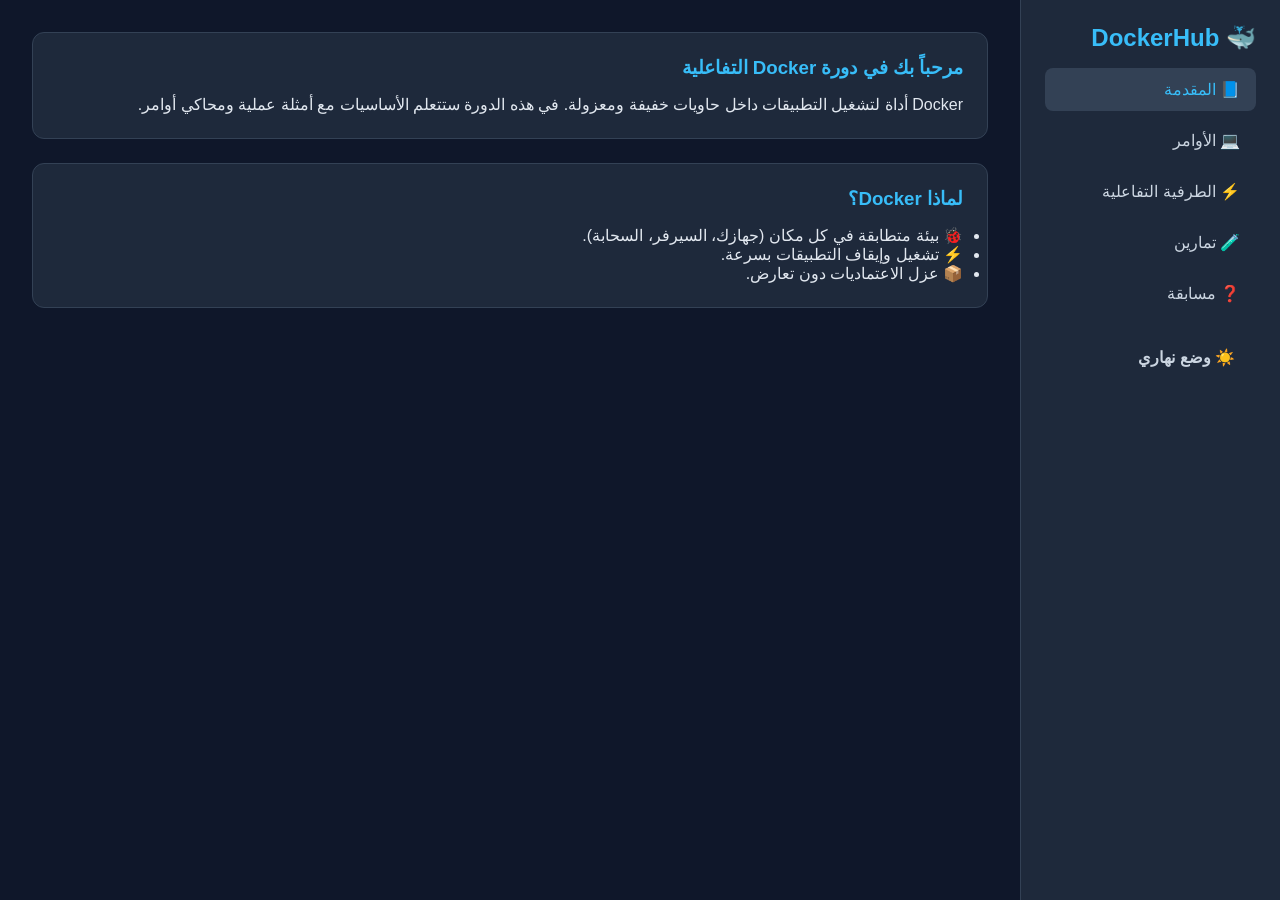
<file: Docker-course.html>
<!DOCTYPE html>
<html lang="ar" dir="rtl">
<head>
  <meta charset="UTF-8">
  <meta name="viewport" content="width=device-width, initial-scale=1.0">
  <title>تعلّم Docker - دورة تفاعلية</title>
  <style>
    * { margin:0; padding:0; box-sizing:border-box; }
    body { font-family: 'Segoe UI', Tahoma, sans-serif; background: #0f172a; color: #e2e8f0; transition: all 0.3s; }
    body.light { background: #f1f5f9; color: #1e293b; }
    .container { display: flex; min-height: 100vh; }
    .sidebar { width: 260px; background: #1e293b; padding: 1.5rem; display: flex; flex-direction: column; gap: 1rem; border-left: 1px solid #334155; }
    body.light .sidebar { background: #e2e8f0; border-color: #cbd5e1; }
    .sidebar h2 { font-size: 1.5rem; color: #38bdf8; }
    .sidebar nav { display: flex; flex-direction: column; gap: 0.5rem; }
    .sidebar button { background: transparent; border: none; color: #cbd5e1; text-align: right; padding: 0.75rem 1rem; border-radius: 8px; cursor: pointer; font-size: 1rem; transition: background 0.2s; }
    body.light .sidebar button { color: #334155; }
    .sidebar button:hover, .sidebar button.active { background: #334155; color: #38bdf8; }
    body.light .sidebar button:hover, body.light .sidebar button.active { background: #cbd5e1; }
    .theme-toggle { margin-top: auto; }
    .main { flex:1; padding: 2rem; overflow-y: auto; }
    .section { display: none; }
    .section.active { display: block; }
    .card { background: #1e293b; border-radius: 12px; padding: 1.5rem; margin-bottom: 1.5rem; border: 1px solid #334155; }
    body.light .card { background: #ffffff; border-color: #e2e8f0; }
    h3 { margin-bottom: 1rem; color: #38bdf8; }
    pre { background: #0f172a; padding: 1rem; border-radius: 8px; overflow-x: auto; margin: 1rem 0; direction: ltr; text-align: left; }
    body.light pre { background: #f1f5f9; }
    code { font-family: 'Cascadia Code', monospace; }
    .terminal-container { background: #000; border-radius: 12px; padding: 1rem; margin: 1rem 0; }
    .terminal-output { min-height: 200px; max-height: 400px; overflow-y: auto; color: #00ff41; font-family: monospace; white-space: pre-wrap; margin-bottom: 0.5rem; }
    .terminal-input-line { display: flex; gap: 0.5rem; align-items: center; }
    .terminal-input-line span { color: #00ff41; font-family: monospace; }
    #terminalInput { flex:1; background: transparent; border: none; color: #00ff41; font-family: monospace; font-size: 1rem; outline: none; }
    .btn { background: #38bdf8; color: #0f172a; border: none; padding: 0.7rem 1.2rem; border-radius: 8px; cursor: pointer; font-weight: bold; margin: 0.3rem; }
    .btn:hover { opacity: 0.9; }
    .quiz-option { display: block; margin: 0.5rem 0; }
    .exercise-toggle { background: #334155; border: none; color: #e2e8f0; padding: 0.5rem 1rem; border-radius: 6px; cursor: pointer; }
    .solution { display: none; margin-top: 0.5rem; }
    .solution.show { display: block; }
    @media (max-width: 700px) { .container { flex-direction: column; } .sidebar { width: 100%; flex-direction: row; flex-wrap: wrap; } }
  </style>
</head>
<body>
  <div class="container">
    <aside class="sidebar">
      <h2>🐳 DockerHub</h2>
      <nav>
        <button class="nav-btn active" data-section="intro">📘 المقدمة</button>
        <button class="nav-btn" data-section="commands">💻 الأوامر</button>
        <button class="nav-btn" data-section="terminal">⚡ الطرفية التفاعلية</button>
        <button class="nav-btn" data-section="exercises">🧪 تمارين</button>
        <button class="nav-btn" data-section="quiz">❓ مسابقة</button>
      </nav>
      <button id="themeToggle" class="btn theme-toggle">☀️ وضع نهاري</button>
    </aside>
    <main class="main">
      <!-- المقدمة -->
      <div id="intro" class="section active">
        <div class="card">
          <h3>مرحباً بك في دورة Docker التفاعلية</h3>
          <p>Docker أداة لتشغيل التطبيقات داخل حاويات خفيفة ومعزولة. في هذه الدورة ستتعلم الأساسيات مع أمثلة عملية ومحاكي أوامر.</p>
        </div>
        <div class="card">
          <h3>لماذا Docker؟</h3>
          <ul>
            <li>🐞 بيئة متطابقة في كل مكان (جهازك، السيرفر، السحابة).</li>
            <li>⚡ تشغيل وإيقاف التطبيقات بسرعة.</li>
            <li>📦 عزل الاعتماديات دون تعارض.</li>
          </ul>
        </div>
      </div>
      <!-- الأوامر الأساسية -->
      <div id="commands" class="section">
        <div class="card">
          <h3>أوامر Docker الأساسية</h3>
          <pre><code># تشغيل حاوية ngnix
docker run -d -p 8080:80 --name myweb nginx:alpine

# عرض الحاويات النشطة
docker ps

# إيقاف الحاوية
docker stop myweb

# حذف الحاوية
docker rm myweb

# بناء صورة
docker build -t myapp:1.0 .</code></pre>
        </div>
      </div>
      <!-- الطرفية التفاعلية -->
      <div id="terminal" class="section">
        <div class="card">
          <h3>⚡ محاكي أوامر Docker</h3>
          <p>جرّب كتابة أوامر مثل <code>docker run hello-world</code> أو <code>docker ps</code></p>
          <div class="terminal-container">
            <div id="terminalOutput" class="terminal-output">أهلاً بك في محاكي Docker الطرفي 🐳
اكتب `help` لعرض الأوامر المتاحة</div>
            <div class="terminal-input-line">
              <span>$ </span>
              <input type="text" id="terminalInput" placeholder="docker run nginx..." autofocus>
            </div>
          </div>
          <button class="btn" onclick="clearTerminal()">مسح الطرفية</button>
        </div>
      </div>
      <!-- تمارين -->
      <div id="exercises" class="section">
        <div class="card">
          <h3>تمرين 1: كتابة Dockerfile</h3>
          <p>اكتب Dockerfile لتطبيق Python بسيط يستمع على port 5000.</p>
          <button class="exercise-toggle" onclick="document.getElementById('sol1').classList.toggle('show')">عرض الحل</button>
          <div id="sol1" class="solution">
            <pre><code>FROM python:3.10-slim
WORKDIR /app
COPY requirements.txt .
RUN pip install -r requirements.txt
COPY . .
EXPOSE 5000
CMD ["python", "app.py"]</code></pre>
          </div>
        </div>
        <div class="card">
          <h3>تمرين 2: docker-compose</h3>
          <p>ارفع تطبيق ويب مع قاعدة بيانات Postgres باستخدام compose.</p>
          <button class="exercise-toggle" onclick="document.getElementById('sol2').classList.toggle('show')">عرض الحل</button>
          <div id="sol2" class="solution">
            <pre><code>version: '3'
services:
  web:
    build: .
    ports:
      - "8000:5000"
  db:
    image: postgres:15-alpine
    environment:
      POSTGRES_PASSWORD: secret</code></pre>
          </div>
        </div>
      </div>
      <!-- مسابقة -->
      <div id="quiz" class="section">
        <div class="card">
          <h3>اختبر معلوماتك</h3>
          <div id="quizQuestion"></div>
          <div id="quizOptions"></div>
          <button class="btn" onclick="nextQuiz()">السؤال التالي</button>
          <p id="quizResult"></p>
        </div>
      </div>
    </main>
  </div>
  <script>
    // التنقل بين الأقسام
    const btns = document.querySelectorAll('.nav-btn');
    const sections = document.querySelectorAll('.section');
    btns.forEach(b => b.addEventListener('click', () => {
      btns.forEach(btn => btn.classList.remove('active'));
      b.classList.add('active');
      sections.forEach(s => s.classList.remove('active'));
      document.getElementById(b.dataset.section).classList.add('active');
    }));

    // الوضع الليلي/النهاري
    const themeToggle = document.getElementById('themeToggle');
    themeToggle.addEventListener('click', () => {
      document.body.classList.toggle('light');
      themeToggle.textContent = document.body.classList.contains('light') ? '🌙 وضع ليلي' : '☀️ وضع نهاري';
    });

    // محاكي الطرفية
    const termOutput = document.getElementById('terminalOutput');
    const termInput = document.getElementById('terminalInput');
    const simulatedCommands = {
      'help': 'الأوامر المتاحة: docker run, docker ps, docker pull, docker stop, docker rm, docker build, clear',
      'docker run hello-world': 'Hello from Docker!\nThis message shows that your installation appears to be working correctly.',
      'docker run nginx': 'تم تشغيل nginx (افتراضي port 80) -- استخدم -d لتشغيله في الخلفية.',
      'docker ps': 'CONTAINER ID   IMAGE     COMMAND   CREATED   STATUS    PORTS     NAMES\na1b2c3d4e5f6   nginx     ...       ...       Up ...    80/tcp    myweb',
      'docker pull alpine': 'Using default tag: latest\nlatest: Pulling from library/alpine\nDigest: sha256:...\nStatus: Image is up to date for alpine:latest',
      'docker stop myweb': 'myweb',
      'docker rm myweb': 'myweb',
      'clear': '__CLEAR__',
    };

    function appendOutput(text) {
      termOutput.textContent += '\n' + text;
      termOutput.scrollTop = termOutput.scrollHeight;
    }

    termInput.addEventListener('keypress', (e) => {
      if (e.key === 'Enter') {
        const cmd = termInput.value.trim();
        termInput.value = '';
        if (cmd === '') return;
        appendOutput('$ ' + cmd);
        if (simulatedCommands[cmd]) {
          if (simulatedCommands[cmd] === '__CLEAR__') {
            termOutput.textContent = '$ ' + cmd;
          } else {
            appendOutput(simulatedCommands[cmd]);
          }
        } else {
          appendOutput('bash: ' + cmd + ': أمر غير معروف. اكتب help للمساعدة.');
        }
      }
    });

    function clearTerminal() {
      termOutput.textContent = 'تم مسح الطرفية. اكتب أمراً...';
    }

    // نظام المسابقة
    const quizData = [
      { q: 'ما الأمر لإنشاء حاوية جديدة وتشغيلها؟', opts: ['docker start', 'docker run', 'docker create', 'docker begin'], ans: 1 },
      { q: 'ما الفرق بين الصورة والحاوية؟', opts: ['لا فرق', 'الصورة قالب، والحاوية نسخة مشغلة', 'الصورة أكبر', 'الحاوية تقرأ فقط'], ans: 1 },
      { q: 'لأي منفذ يستمع Nginx افتراضياً داخل الحاوية؟', opts: ['8080', '3000', '80', '443'], ans: 2 },
    ];
    let quizIndex = 0;
    function showQuiz() {
      const q = quizData[quizIndex];
      document.getElementById('quizQuestion').innerHTML = `<p><strong>${quizIndex+1}. ${q.q}</strong></p>`;
      let optsHtml = '';
      q.opts.forEach((opt, idx) => {
        optsHtml += `<label class="quiz-option"><input type="radio" name="quizOpt" value="${idx}"> ${opt}</label><br>`;
      });
      document.getElementById('quizOptions').innerHTML = optsHtml;
      document.getElementById('quizResult').textContent = '';
    }
    function nextQuiz() {
      const selected = document.querySelector('input[name="quizOpt"]:checked');
      if (!selected) {
        document.getElementById('quizResult').textContent = 'الرجاء اختيار إجابة.';
        return;
      }
      if (parseInt(selected.value) === quizData[quizIndex].ans) {
        document.getElementById('quizResult').textContent = '✅ إجابة صحيحة!';
      } else {
        document.getElementById('quizResult').textContent = '❌ إجابة خاطئة. حاول مرة أخرى أو انتقل للسؤال التالي.';
      }
      quizIndex = (quizIndex + 1) % quizData.length;
      setTimeout(showQuiz, 1500);
    }
    showQuiz();
  </script>
</body>
</html>
</file>
